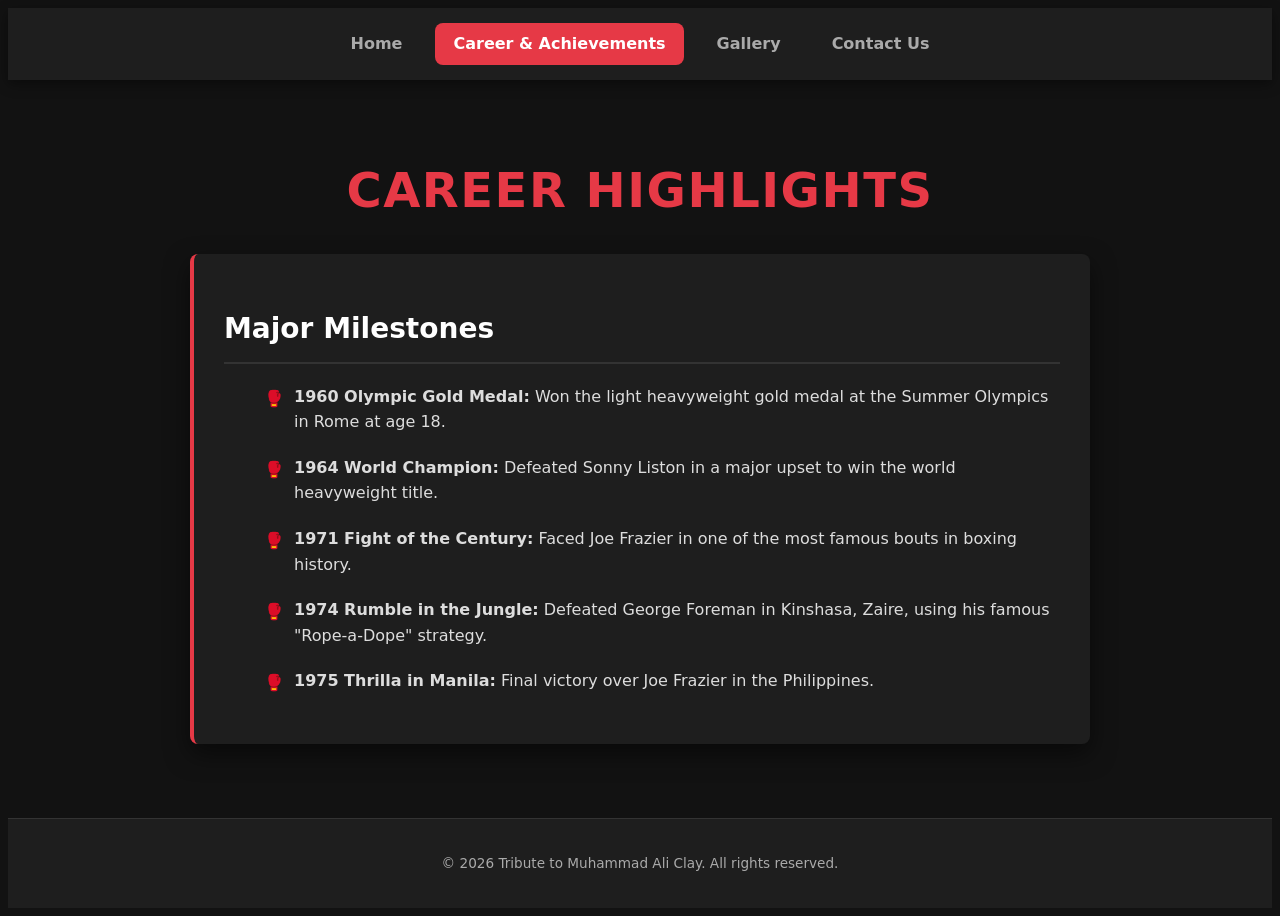
<file: career.html>
<!DOCTYPE html>
<html lang="en">
<head>
    <meta charset="UTF-8">
    <meta name="viewport" content="width=device-width, initial-scale=1.0">
    <title>Muhammad Ali - Career</title>
    <link rel="stylesheet" href="styles.css">
</head>
<body>

    <header>
        <nav>
            <a href="index.html">Home</a>
            <a href="career.html" class="active">Career & Achievements</a>
            <a href="gallery.html">Gallery</a>
            <a href="contact.html">Contact Us</a>
        </nav>
    </header>

    <div class="container">
        <h1 class="main_title">Career Highlights</h1>

        <div class="details">
            <h2 class="title_inside">Major Milestones</h2>
            <ul class="timeline-list">
                <li>
                    <strong>1960 Olympic Gold Medal:</strong> Won the light heavyweight gold medal at the Summer Olympics in Rome at age 18.
                </li>
                <li>
                    <strong>1964 World Champion:</strong> Defeated Sonny Liston in a major upset to win the world heavyweight title.
                </li>
                <li>
                    <strong>1971 Fight of the Century:</strong> Faced Joe Frazier in one of the most famous bouts in boxing history.
                </li>
                <li>
                    <strong>1974 Rumble in the Jungle:</strong> Defeated George Foreman in Kinshasa, Zaire, using his famous "Rope-a-Dope" strategy.
                </li>
                <li>
                    <strong>1975 Thrilla in Manila:</strong> Final victory over Joe Frazier in the Philippines.
                </li>
            </ul>
        </div>
    </div>

    <footer>
        <p>&copy; 2026 Tribute to Muhammad Ali Clay. All rights reserved.</p>
    </footer>

</body>
</html>
</file>
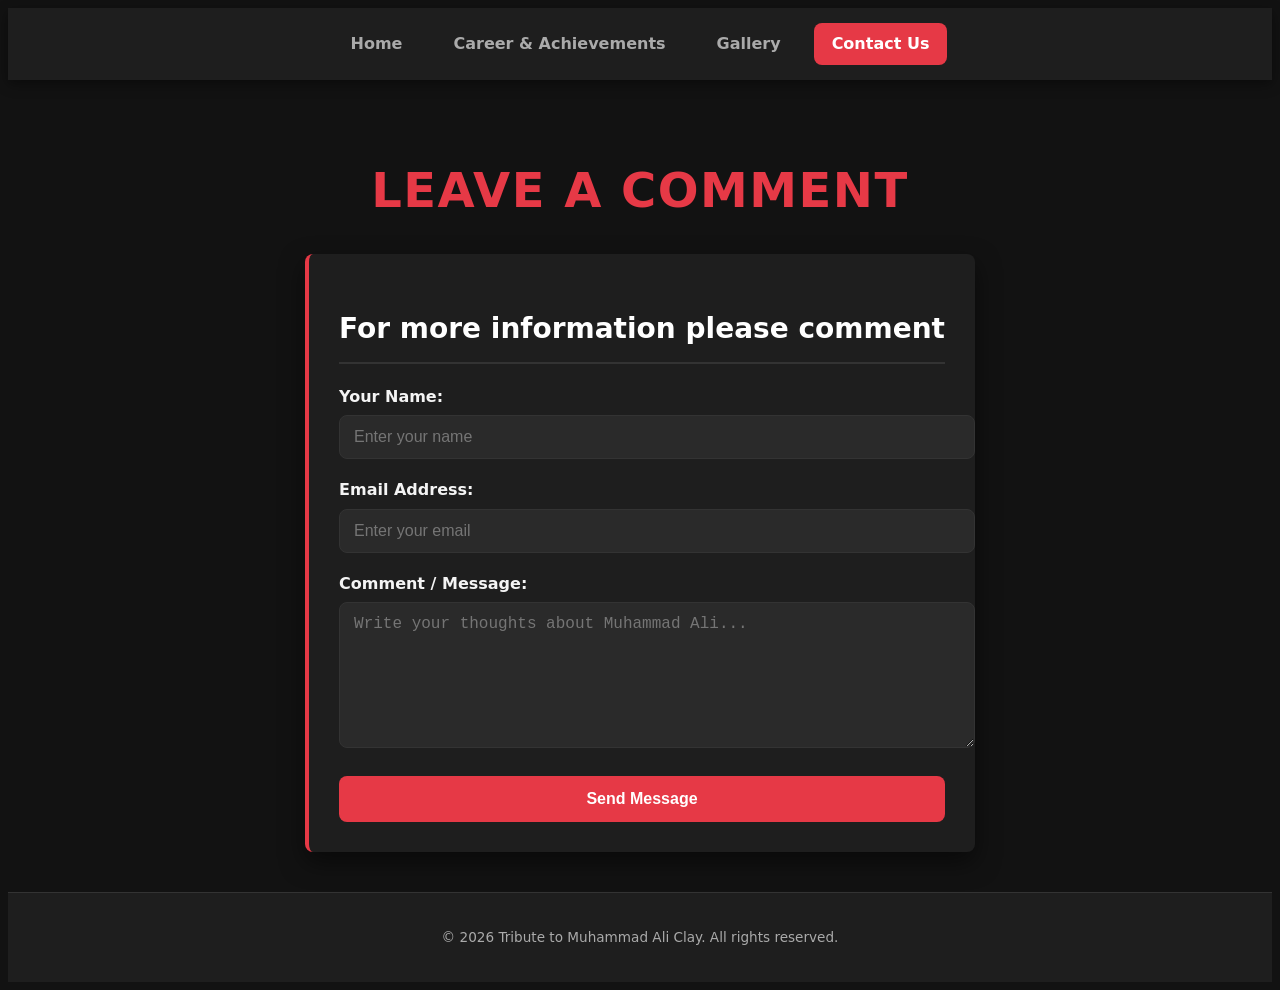
<file: contact us.html>
<!DOCTYPE html>
<html lang="en">
<head>
    <meta charset="UTF-8">
    <meta name="viewport" content="width=device-width, initial-scale=1.0">
    <title>Muhammad Ali - Contact</title>
    <link rel="stylesheet" href="styles.css">
</head>
<body>

    <header>
        <nav>
            <a href="index.html">Home</a>
            <a href="career.html">Career & Achievements</a>
            <a href="gallery.html">Gallery</a>
            <a href="contact.html" class="active">Contact Us</a>
        </nav>
    </header>

    <div class="container">
        <h1 class="main_title">Leave a Comment</h1>

        <div class="details">
            <h2 class="title_inside">For more information please comment</h2>
            
            <form action="#" method="post" class="contact-form">
                <div class="form-group">
                    <label for="name">Your Name:</label>
                    <input type="text" id="name" name="name" placeholder="Enter your name" required>
                </div>

                <div class="form-group">
                    <label for="email">Email Address:</label>
                    <input type="email" id="email" name="email" placeholder="Enter your email" required>
                </div>

                <div class="form-group">
                    <label for="comment">Comment / Message:</label>
                    <textarea id="comment" name="comment" rows="5" placeholder="Write your thoughts about Muhammad Ali..." required></textarea>
                </div>

                <button type="submit" class="btn-submit">Send Message</button>
            </form>
        </div>
    </div>

    <footer>
        <p>&copy; 2026 Tribute to Muhammad Ali Clay. All rights reserved.</p>
    </footer>

</body>
</html>
</file>
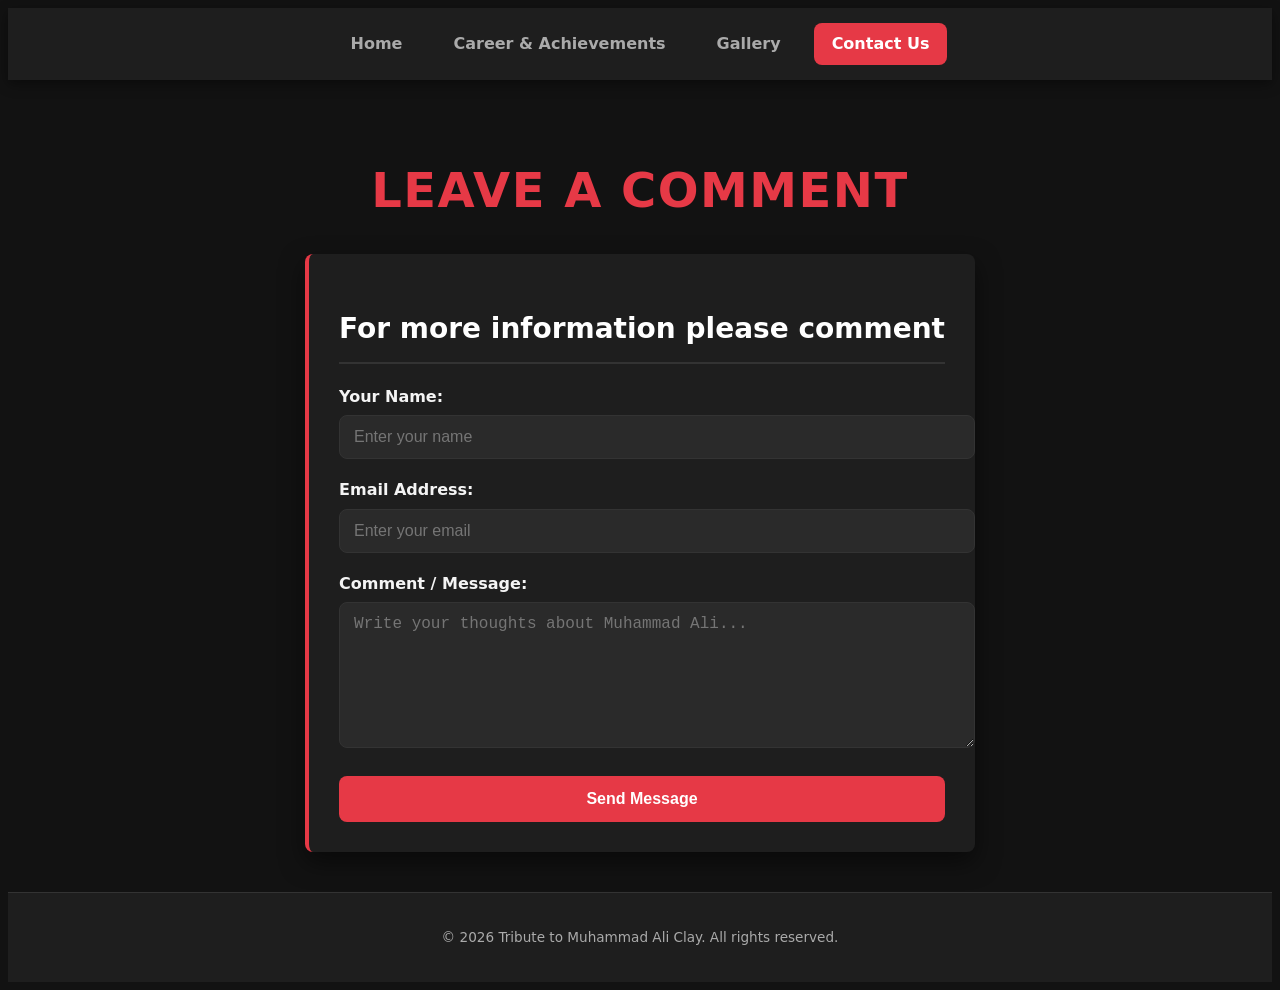
<file: contact.html>
<!DOCTYPE html>
<html lang="en">
<head>
    <meta charset="UTF-8">
    <meta name="viewport" content="width=device-width, initial-scale=1.0">
    <title>Muhammad Ali - Contact</title>
    <link rel="stylesheet" href="styles.css">
</head>
<body>

    <header>
        <nav>
            <a href="index.html">Home</a>
            <a href="career.html">Career & Achievements</a>
            <a href="gallery.html">Gallery</a>
            <a href="contact.html" class="active">Contact Us</a>
        </nav>
    </header>

    <div class="container">
        <h1 class="main_title">Leave a Comment</h1>

        <div class="details">
            <h2 class="title_inside">For more information please comment</h2>
            
            <form action="#" method="post" class="contact-form">
                <div class="form-group">
                    <label for="name">Your Name:</label>
                    <input type="text" id="name" name="name" placeholder="Enter your name" required>
                </div>

                <div class="form-group">
                    <label for="email">Email Address:</label>
                    <input type="email" id="email" name="email" placeholder="Enter your email" required>
                </div>

                <div class="form-group">
                    <label for="comment">Comment / Message:</label>
                    <textarea id="comment" name="comment" rows="5" placeholder="Write your thoughts about Muhammad Ali..." required></textarea>
                </div>

                <button type="submit" class="btn-submit">Send Message</button>
            </form>
        </div>
    </div>

    <footer>
        <p>&copy; 2026 Tribute to Muhammad Ali Clay. All rights reserved.</p>
    </footer>

</body>
</html>
</file>
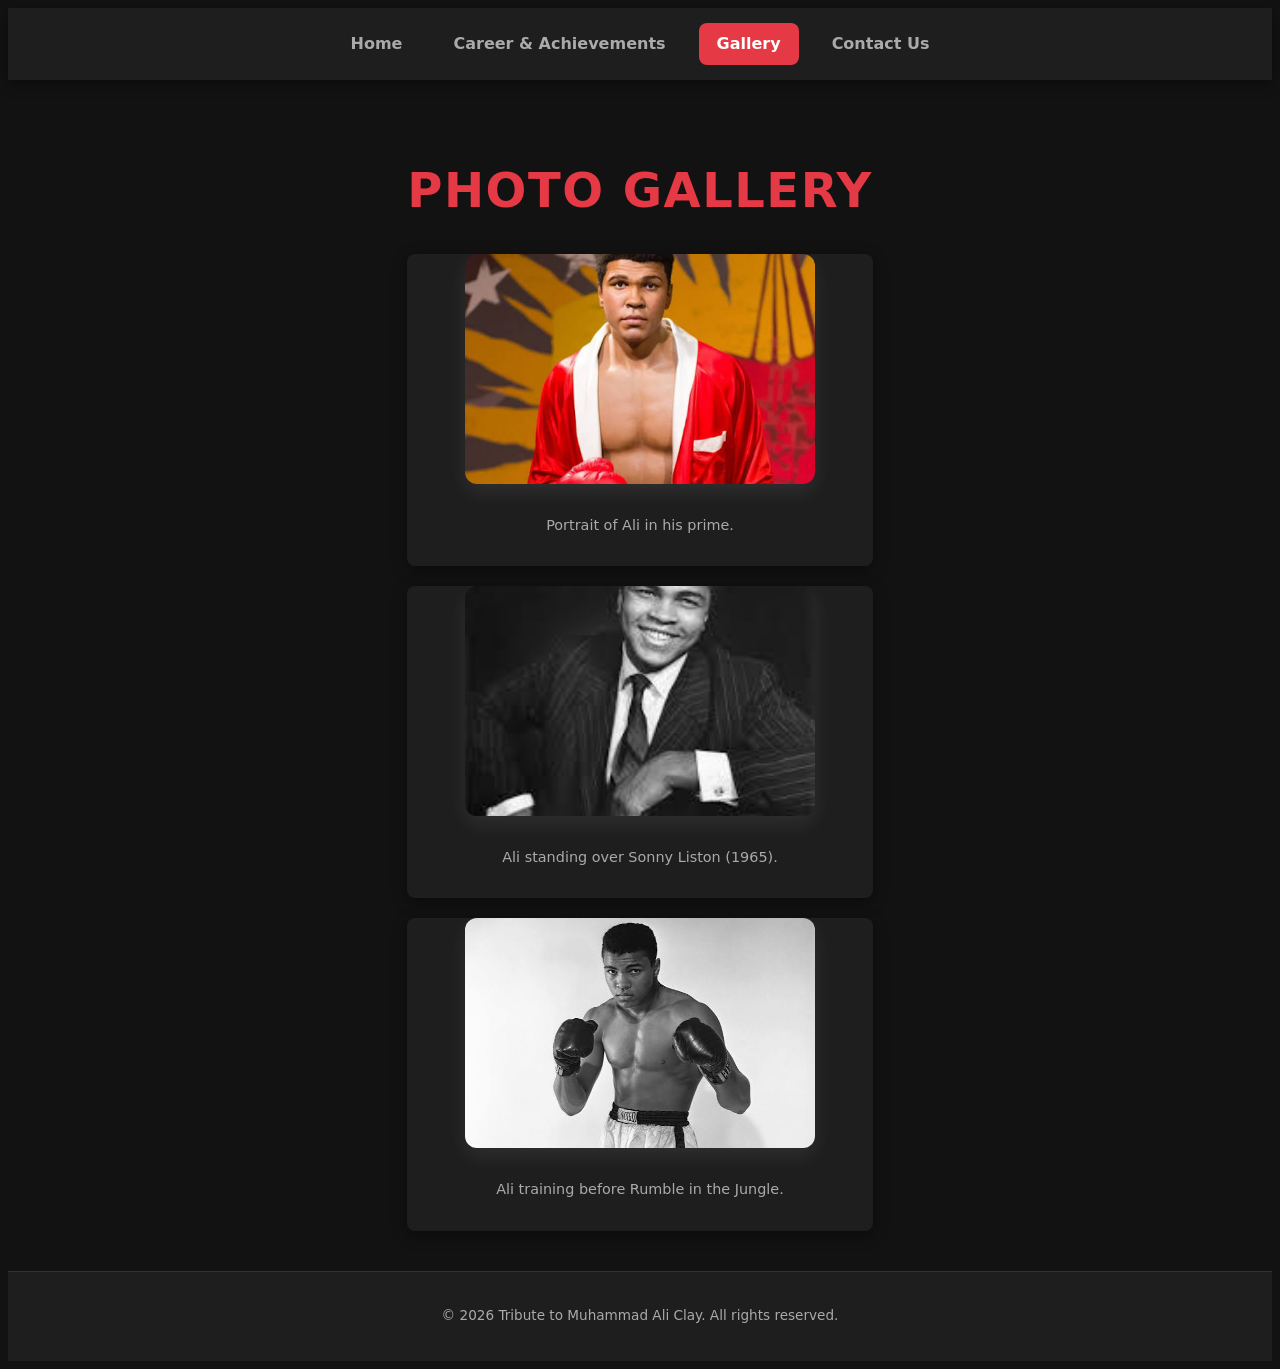
<file: gallery.html>
<!DOCTYPE html>
<html lang="en">
<head>
    <meta charset="UTF-8">
    <meta name="viewport" content="width=device-width, initial-scale=1.0">
    <title>Muhammad Ali - Gallery</title>
    <link rel="stylesheet" href="styles.css">
</head>
<body>

    <header>
        <nav>
            <a href="index.html">Home</a>
            <a href="career.html">Career & Achievements</a>
            <a href="gallery.html" class="active">Gallery</a>
            <a href="contact.html">Contact Us</a>
        </nav>
    </header>

    <div class="container">
        <h1 class="main_title">Photo Gallery</h1>

        <div class="gallery-grid">
            <div class="gallery-card">
                <img src="400.jpeg" alt="Muhammad Ali Portrait">
                <p>Portrait of Ali in his prime.</p>
            </div>
            <div class="gallery-card">
                <img src="300.jpeg" alt="Ali vs Liston">
                <p>Ali standing over Sonny Liston (1965).</p>
            </div>
            <div class="gallery-card">
                <img src="200.jpeg" alt="Ali in 1974">
                <p>Ali training before Rumble in the Jungle.</p>
            </div>
        </div>
    </div>

    <footer>
        <p>&copy; 2026 Tribute to Muhammad Ali Clay. All rights reserved.</p>
    </footer>

</body>
</html>
</file>
<file: styles.css>
/* ==========================================================================
   1. Global Reset & Base Variables
   ========================================================================== */

:root {
    --bg-primary: #121212;
    --bg-surface: #1e1e1e;
    --bg-surface-hover: #2a2a2a;
    --accent-color: #e63946;
    --accent-hover: #c82333;
    --text-main: #f4f4f4;
    --text-muted: #aaaaaa;
    --border-color: #333333;
    --shadow: 0 10px 25px rgba(0, 0, 0, 0.5);
    --radius: 8px;
    --transition: all 0.3s ease;
}

body {
    background-color: var(--bg-primary);
    color: var(--text-main);
    font-family: system-ui, -apple-system, 'Segoe UI', Roboto, Helvetica, Arial, sans-serif;
    line-height: 1.6;
    min-height: 100vh;
    display: flex;
    flex-direction: column;
}

/* ==========================================================================
   2. Header & Navigation (Unified across all pages)
   ========================================================================== */
header {
    background-color: var(--bg-surface);
    padding: 15px 0;
    box-shadow: 0 4px 12px rgba(0, 0, 0, 0.4);
    position: sticky;
    top: 0;
    z-index: 1000;
}

nav {
    display: flex;
    justify-content: center;
    align-items: center;
    gap: 15px;
    flex-wrap: wrap;
    max-width: 1200px;
    margin: 0 auto;
    padding: 0 20px;
}

nav a {
    color: var(--text-muted);
    text-decoration: none;
    font-size: 1rem;
    font-weight: 600;
    padding: 8px 18px;
    border-radius: var(--radius);
    transition: var(--transition);
}

nav a:hover, 
nav a.active {
    color: #ffffff;
    background-color: var(--accent-color);
}

/* ==========================================================================
   3. Main Layout & Page Containers
   ========================================================================== */
.container {
    max-width: 900px;
    margin: 40px auto;
    padding: 0 20px;
    flex: 1;
}

.main_title {
    text-align: center;
    font-size: clamp(2rem, 5vw, 3rem);
    color: var(--accent-color);
    margin-bottom: 25px;
    text-transform: uppercase;
    letter-spacing: 1.5px;
}

/* ==========================================================================
   4. Hero Images & Captions
   ========================================================================== */
.hero-img, 
div > img {
    display: block;
    margin: 0 auto 15px auto;
    width: 100%;
    max-width: 350px;
    height: auto;
    border-radius: 12px;
    box-shadow: 0 8px 20px rgba(255, 255, 255, 0.08);
    object-fit: cover;
}

.caption {
    display: block;
    text-align: center;
    font-size: 0.95rem;
    color: var(--text-muted);
    margin-bottom: 30px;
    font-style: italic;
}

/* ==========================================================================
   5. Card Components & Content Details
   ========================================================================== */
.details {
    background-color: var(--bg-surface);
    border-left: 4px solid var(--accent-color);
    box-shadow: var(--shadow);
    padding: 30px;
    border-radius: var(--radius);
    margin-top: 25px;
}

/* RTL Support for Arabic */
[dir="rtl"] .details {
    border-left: none;
    border-right: 4px solid var(--accent-color);
}

.title_inside {
    font-size: 1.75rem;
    color: #ffffff;
    margin-bottom: 20px;
    border-bottom: 2px solid var(--border-color);
    padding-bottom: 10px;
    text-align: inherit;
}

.details p {
    margin-bottom: 15px;
    color: #dddddd;
    font-size: 1rem;
}

.details p:last-child {
    margin-bottom: 0;
}

.bullet-icon {
    color: var(--accent-color);
    font-weight: bold;
    margin-right: 8px;
}

[dir="rtl"] .bullet-icon {
    margin-right: 0;
    margin-left: 8px;
}

/* ==========================================================================
   6. Timeline & Career Page
   ========================================================================== */
.timeline-list {
    list-style: none;
}

.timeline-list li {
    position: relative;
    padding-left: 30px;
    margin-bottom: 20px;
    color: #dddddd;
}

[dir="rtl"] .timeline-list li {
    padding-left: 0;
    padding-right: 30px;
}

.timeline-list li::before {
    content: "🥊";
    position: absolute;
    left: 0;
    top: 2px;
}

[dir="rtl"] .timeline-list li::before {
    left: auto;
    right: 0;
}

/* ==========================================================================
   7. Gallery Page Layout
   ========================================================================== */
.gallery-grid {
    display: grid;
    grid-template-columns: repeat(auto-fit, minmax(260px, 1fr));
    gap: 20px;
    margin-top: 25px;
}

.gallery-card {
    background-color: var(--bg-surface);
    border-radius: var(--radius);
    overflow: hidden;
    box-shadow: 0 4px 15px rgba(0, 0, 0, 0.4);
    transition: transform 0.3s ease, box-shadow 0.3s ease;
}

.gallery-card:hover {
    transform: translateY(-5px);
    box-shadow: 0 8px 25px rgba(230, 57, 70, 0.2);
}

.gallery-card img {
    width: 100%;
    height: 230px;
    object-fit: cover;
    display: block;
}

.gallery-card p {
    padding: 15px;
    font-size: 0.9rem;
    color: var(--text-muted);
    text-align: center;
}

/* ==========================================================================
   8. Form Styles (Forms / Comments Page)
   ========================================================================== */
.contact-form,
.form_align {
    display: flex;
    flex-direction: column;
    gap: 18px;
}

.form-group,
.form_align > label {
    display: flex;
    flex-direction: column;
    gap: 6px;
    font-weight: 600;
    color: var(--text-main);
}

input[type="text"],
input[type="email"],
input[type="number"],
select,
textarea {
    width: 100%;
    padding: 12px 14px;
    background-color: var(--bg-surface-hover);
    border: 1px solid var(--border-color);
    border-radius: var(--radius);
    color: #ffffff;
    font-size: 1rem;
    outline: none;
    transition: var(--transition);
}

input:focus,
select:focus,
textarea:focus {
    border-color: var(--accent-color);
    box-shadow: 0 0 0 3px rgba(230, 57, 70, 0.25);
}

textarea {
    resize: vertical;
    min-height: 120px;
}

button[type="submit"],
.btn-submit {
    background-color: var(--accent-color);
    color: #ffffff;
    border: none;
    padding: 14px 20px;
    font-size: 1rem;
    font-weight: bold;
    border-radius: var(--radius);
    cursor: pointer;
    transition: var(--transition);
    width: 100%;
    margin-top: 10px;
}

button[type="submit"]:hover,
.btn-submit:hover {
    background-color: var(--accent-hover);
}

/* ==========================================================================
   9. Footer
   ========================================================================== */
footer {
    text-align: center;
    padding: 20px;
    margin-top: auto;
    background-color: var(--bg-surface);
    color: var(--text-muted);
    font-size: 0.85rem;
    border-top: 1px solid var(--border-color);
}
</file>
